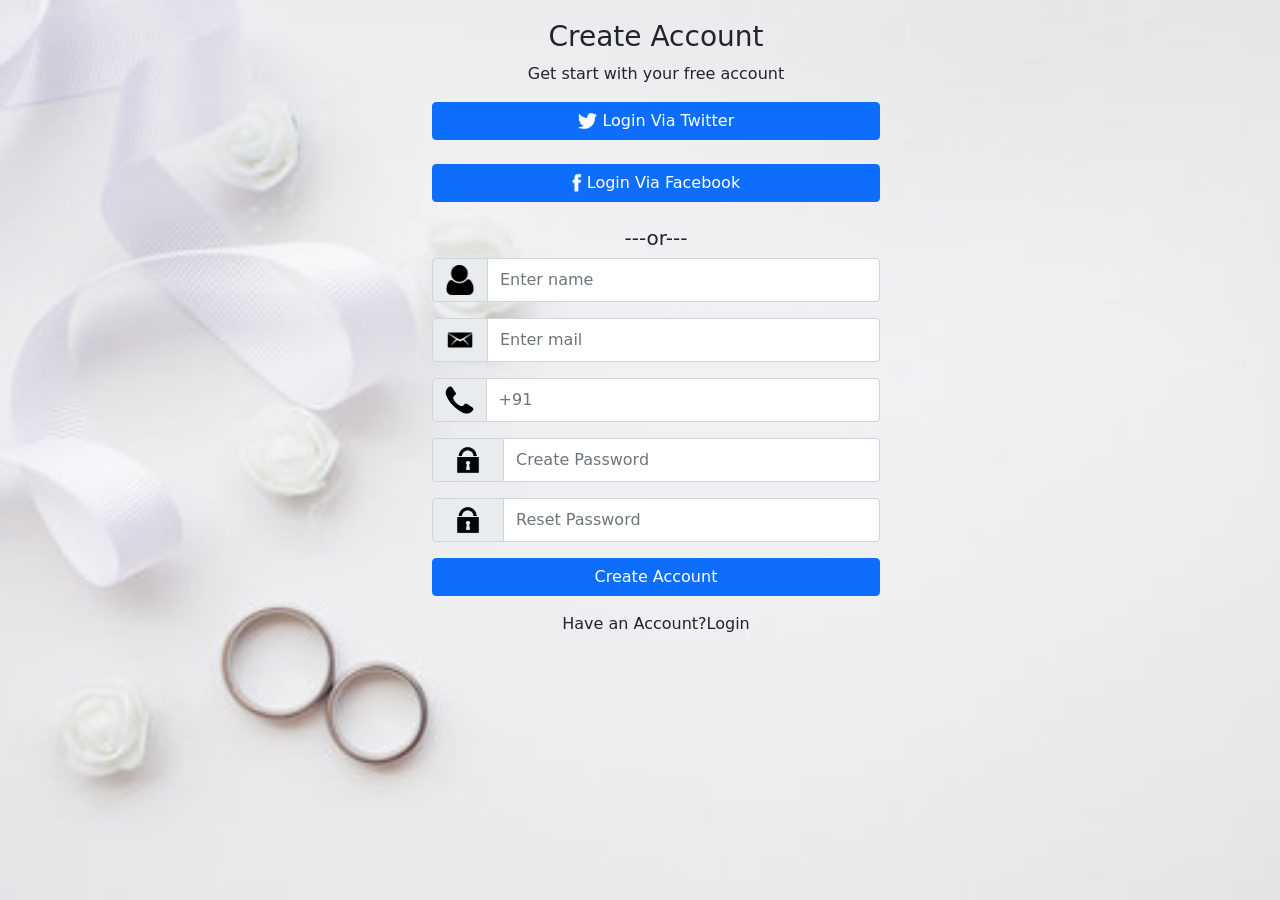
<file: form1.html>
<!DOCTYPE html>
<html lang="en">
<head>
          <meta charset="UTF-8">
          <meta http-equiv="X-UA-Compatible" content="IE=edge">
          <meta name="viewport" content="width=device-width, initial-scale=1.0">
          <link rel="stylesheet" type="text/css" href="css/bootstrap.css">
          <script type="text/javascript" src="js/bootstrap.bundle.js"></script>
          <link rel="stylesheet" type="text/css" href="form1.css">
          <title>FORM1</title>
</head>
<body>
          <div class="full">
<div class="container">
          
    <div class="one">
    <h3>Create Account</h3>
    <p>Get start with your free account</p>
</div>
<div class="d-grid">
          <button type="button" class="btn btn-primary btn-block">
                    <img src="images/twitter-removebg-preview.png" alt="" class="img1">
                    Login Via Twitter</button><br>
          <button type="button" class="btn btn-primary btn-block">
                    <img src="images/facebook-removebg-preview.png" alt="" class="img1">
                    Login Via Facebook</button><br>
</div>
<h5>---or---</h5>
<form action="" class="form-temp">
<div class="input-group mb-3">
          <span class="input-group-text">
                    <img src="images/admin.png" alt="" class="img2 " >
          </span>
          <input type="NAME" class="form-control" id="text" placeholder="Enter name" name="name">
</div>
<div class="input-group mb-3">
          <span class="input-group-text" >
                    <img src="images/mail.png" alt="" class="img2 " >
          </span>
          <input type="email" class="form-control" id="email" placeholder="Enter mail" name="email">
</div>
<div class="input-group mb-3">
          <span class="input-group-text">
                    <img src="images/call.png" alt="" class="img2 " >
          </span>
          <input type="contact" class="form-control" id="contact" placeholder="+91" name="contact">
</div>

<div class="input-group mb-3">
          <span class="input-group-text">
                    <img src="images/lock1.png" alt="" class="img2 " >
          </span>
          <input type="password" class="form-control" id="password" placeholder="Create Password" name="contact">
</div>
<div class="input-group mb-3">
          <span class="input-group-text">
                    <img src="images/lock1.png" alt="" class="img2 " >
          </span>
          <input type="password" class="form-control" id="password" placeholder="Reset Password" name="contact">
</div>
<div class="d-grid">
          <button type="button" class="btn btn-primary btn-block">Create Account</button>
        </div>
        <div class="one mt-3">
          <p>Have an Account?Login</p>
        </div>
</form>
                  

</div>
</div>
          
</body>
</html>
</file>
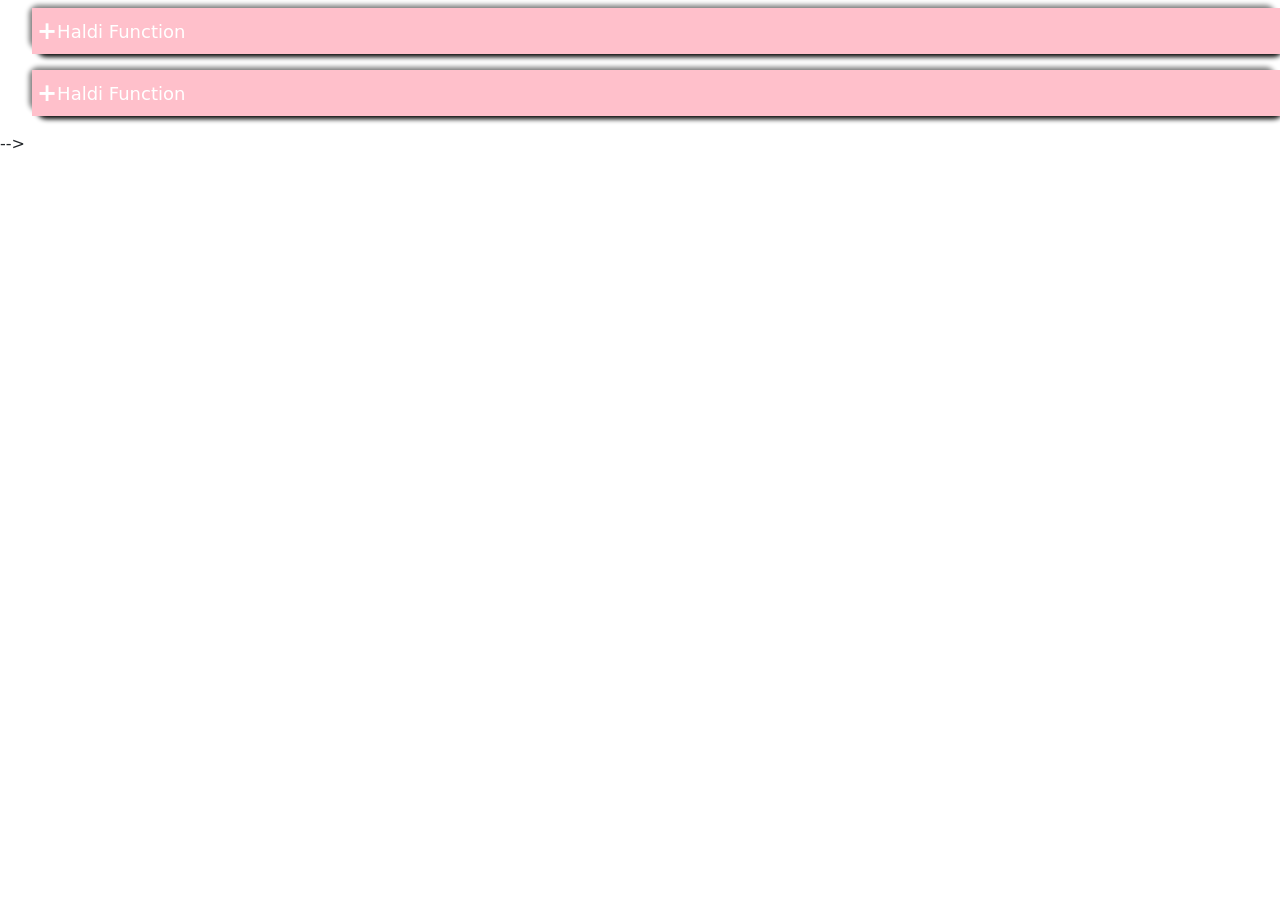
<file: theme.html>
<!DOCTYPE html>
<html lang="en">
<head>
                    <meta charset="UTF-8">
                    <meta http-equiv="X-UA-Compatible" content="IE=edge">
                    <meta name="viewport" content="width=device-width, initial-scale=1.0">
                    <link rel="stylesheet" type="text/css" href="css/bootstrap.css">
                    <script type="text/javascript" src="js/bootstrap.bundle.js"></script>
                    <link rel="stylesheet" type="text/css" href="wedding.css">
                    <script src="jquery-3.6.3.js"></script>
                    <link rel="stylesheet" href="theme.css">
                    <title>Theme</title>
</head>
<body>
        <!-- <div class="container">
        <div class="row">
        <div class="col-md-4">
         <ul class="accordion">
        <li>
        <input type="radio" name="accordion" id="first">
        <label for="first" class="acc-label">Haldi Function</label>
        <div class="acc-content">
         
        <img src="haldi1.jpg" alt="" class="acc-img">
        <img src="haldi2.jpg" alt="" class="acc-img">
        <img src="haldi3.jpg" alt="" class="acc-img">
        </div>
        
    </div>        
        </li>
         </ul>
        </div>
        <!-- <div class="col-md-4"> -->
         <ul class="accordion">
         <li>
         <input type="radio" name="accordion" id="second">
         <label for="second" class="acc-label">Haldi Function</label>
         <div class="acc-content">
             <img src="images/haldi2.jpg" alt="" class="acc-img">
             <img src="images/haldi3.jpg" alt="" class="acc-img">
             <img src="images/haldi1.jpg" alt="" class="acc-img">
         </div>
         </li>
          </ul>
        <!-- </div> -->
        <!-- <div class="col-md-4"> -->
        <ul class="accordion">
         <li>
         <input type="radio" name="accordion" id="third">
         <label for="third" class="acc-label">Haldi Function</label>
         <div class="acc-content">
         <img src="images/haldi1.jpg" alt="" class="acc-img">
         <img src="images/haldi2.jpg" alt="" class="acc-img">
         <img src="images/haldi3.jpg" alt="" class="acc-img">
         </div>
         </li>
          </ul>
        <!-- <div class="col-md-4">
        <ul class="accordion">
         <li>
         <input type="radio" name="accordion" id="haldi">
         <label for="haldi" class="acc-label">Haldi Function</label>
         <div class="acc-content">
         <img src="haldi1.jpg" alt="">
         <img src="haldi2.jpg" alt="">
         <img src="haldi3.jpg" alt="">
         </div>
         </li>
          </ul> 
        </div> -->
        </div>
        </div>
                     -->
</body>
</html>
</file>
<file: form1.css>
*{
          margin: 0%;
          padding: 0%;
}
.full{
          /* border: 1px solid black; */
          padding: 20px;
          width: 40%;
          margin-left: 400px;
}
body{
                    background-image: url(images/login9.jpg);
                    background-repeat: no-repeat;
                    background-size: cover;
                    background-position: center;
                    background-attachment: fixed;
}
h5{
          text-align: center;
}
.one{
          text-align: center;
}
.img1{
          height: 20px;
}
.img2{
          height: 30px;
}
</file>
<file: wedding.css>
*{
                    margin: 0%;
                    padding: 0%;
}
.navbar{
        background-color: rgb(245, 162, 176);
}

.navbar-nav li a{
                    color: white;
                    font-size: 20px;
}
.nav-link:hover{
                    background-color: rgb(216, 205, 207);
                    color: black;
                    border-radius: 15px;
}
.login-btn{
        border: none;
        text-decoration-line: none;
}
.nav-btn{
        float: left;
}

.head{
        font-family: cursive;
}
.logo-image{
                    height: 80px;
                    width: 100%;
}
.heading{
                    font-family:Georgia, 'Times New Roman', Times, serif;
}


.main{
                    text-align: center;
                    margin-top: 200px;
}
.srvc-img{
                    border-radius: 40px;
                    height: 300px;
                    width: 100%;
                    transition: transform .2s;
                    /* transition: width 2s, height 2s, transform 2s; */
                  
}
.srvc-img:hover{
        opacity: 0.8;
        border-radius: 50px;
        outline: 2px solid black;
        -ms-transform: scale(1.1); /* IE 9 */
        -webkit-transform: scale(1.1); /* Safari 3-8 */
         transform: scale(1.1); 
        
       
}
.abt-img{
                    border-radius: 40px;
                    width: 90%;
}
.g-img{
        height: 250px;
        width: 100%;
        border-radius: 10px;
        transition: width 1s, height 1s, transform 1s;
}

.g-img:hover{
        opacity: 0.6px;
        border-radius: 50px;
        outline: 1px solid gray;
        transform: rotate(90deg);
       
}
.couple{
        height: 80px;
        margin-left: 160px;
}
.t-img{
        height: 250px;
        width: 60%;
        margin-left: 100px;
        border: 1px solid black;
        border-radius: 2px;
}
.contact{
        font-family: sans-serif;
}
.location{
        width: 80%;
        margin: auto;
        padding: 80px 0;

}
.location iframe{
        width: 100%;
}
.contact-col input, .contact-col textarea{
        width: 100%;
        padding: 15px;
        margin-bottom: 17px;
        outline: none;
        border: 1px solid black;
}

.ftr{
        font-weight: 200;
        font-family: serif;
}
.design{
        background: black;
        color: white;
}
.scrollTop{
        position: fixed;
        bottom: 30px;
        right: 30px;
        padding: 10px 15px;
        background-color: red;
        color: white;
        border-radius: 5px;
        cursor: pointer;
        transition: all 0.5s ease 0s;
}
.scrollTop:hover{
        background-color: brown;
        color: #000;
}
</file>
<file: theme.css>
*{
    margin: 0%;
    padding: 0%;
}
.accordion{
    width: 100%;
    margin: 0px, auto;
}
.accordion li{
    list-style: none;
    margin: 8px 0px;
    border-radius: 10px;
    box-shadow: 4px 4px 5px -1px black, -4px -4px 5px -1px gray;
}
.accordion li .acc-label{
    display: flex;
    color: white;
    background-color: pink;
    align-items: center;
    padding: 5px;
    font-size: 18px;
    font-weight:lighter;
    cursor: pointer;

}
.acc-label::before{
    content: "+";
    /* margin-right: 24px; */
    font-size: 24px;
    font-weight: bold;
}
input[type="radio"]{
    display: none;
}
.accordion .acc-content{
    color: yellow;
    /* padding: 0px 10px; */
    line-height: 26px;
    max-height: 0;
    overflow: hidden;
    transition: max-height 0.5s, padding 0.5s;
}
.accordion input[type="radio"]:checked + .acc-label + .acc-content{
    max-height: 1000px;
    padding: 10px 10px 20px;
}
.accordion input[type="radio"]:checked + .acc-label::before{
    content: '-';
}
.acc-img{
    height: 300px;
    width: 100%;
}
</file>
